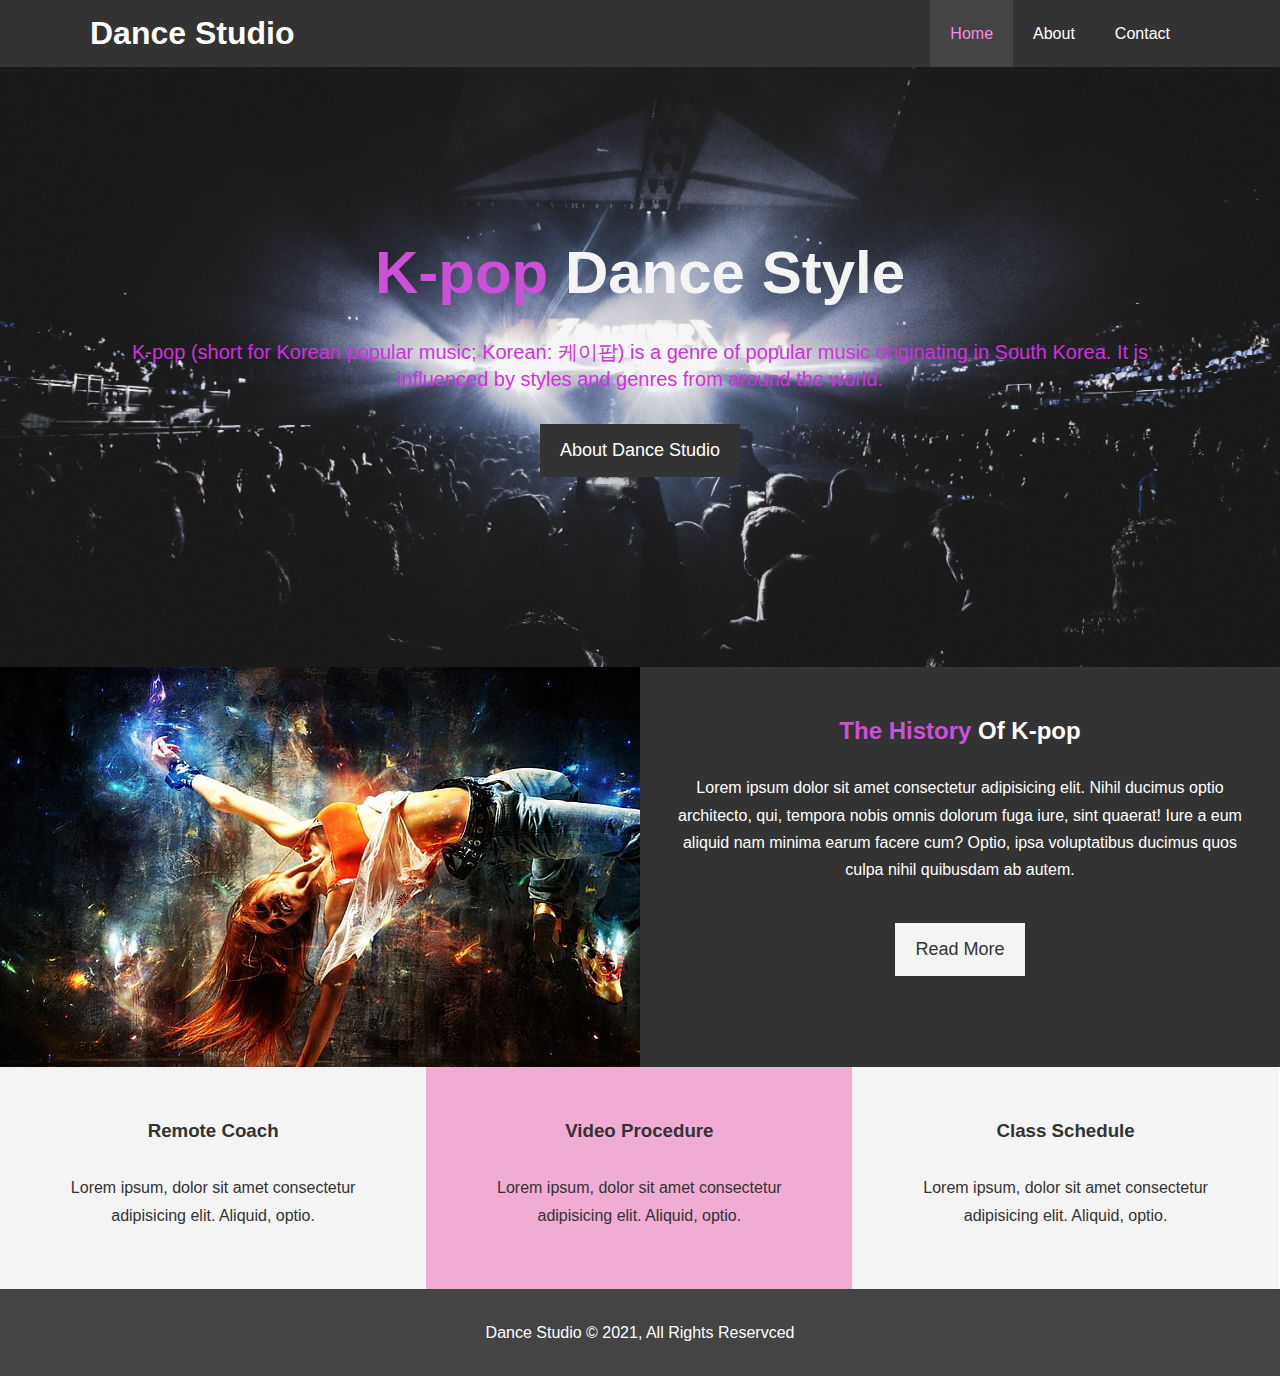
<file: index.html>
<!DOCTYPE html>
<html lang="en">
<head>
  <meta charset="UTF-8">
  <meta name="viewport" content="width=device-width, 
  initial-scale=1.0">
  <meta http-equiv="X-UA-Compatible" content="ie=edge"> 
  <meta name="description" content="Welcome to the Dance Studio in Denver Colorado">
  <meta name="Keywords" content="dance,denver dance,new dancestudio">  
  <link rel="stylesheet" href="https://use.fontawesome.com/releases/v5.6.1/css/all.css" 
  integrity="sha384-gfdkjb5BdAXd+lj+gudLWI+BXq4IuLW5IT+brZEZsLFm++aCMlF1V92rMkPaX4PP" 
  crossorigin="anonymous">

  <link rel="stylesheet" href="css/style.css">
  <title>Dance Studio | Welcome</title>
</head>
<body>
  <header>
    <nav id="navbar">
      <div class="container">
        <h1 class="logo"><a href="index.html">Dance Studio</a></h1>
        <ul>
          <li><a class="current" href="index.html">Home</a></li>
          <li><a href="about.html">About</a></li>
          <li><a href="contact.html">Contact</a></li>
        </ul>
      </div>
    </nav>

    <div id="showcase">
      <div class="container">
        <div class="showcase-content">
          <h1><span class="text-primary">K-pop </span> Dance Style</h1>
          <p class="lead">K-pop (short for Korean popular music; Korean: 케이팝) is a 
            genre of popular music originating in South Korea. It is influenced by styles 
            and genres from around the world. </p>
            <a class="btn" href="about.html">About Dance Studio</a>
        </div>
      </div>
    </div>
  </header>

  <section id="home-info" class="bg-dark">
    <div class="info-img"></div>
    <div class="info-content">
      <h2><span class="text-primary">The 
        History</span> Of K-pop</h2>
        <p>
          Lorem ipsum dolor sit amet consectetur adipisicing 
          elit. Nihil ducimus optio architecto, qui, tempora 
          nobis omnis dolorum fuga iure, sint quaerat! Iure a 
          eum aliquid nam minima earum facere cum? Optio, ipsa 
          voluptatibus ducimus quos culpa nihil quibusdam ab 
          autem.
        </p>
        <a href="about.html" class="btn btn-light">Read 
          More</a>
    </div>
  </section>

  <section id="features">
    <div class="box bg-light">
      <i class="fas fa-user-astronaut fa-3x"></i>
      <h3>Remote Coach</h3>
      <p>Lorem ipsum, dolor sit amet consectetur adipisicing 
        elit. Aliquid, optio.</p>
    </div>
    <div class="box bg-primary">
      <i class="fas fa-video fa-3x"></i>
      <h3>Video Procedure</h3>
      <p>Lorem ipsum, dolor sit amet consectetur adipisicing 
        elit. Aliquid, optio.</p>
      </div>
    <div class="box bg-light">
      <i class="fas fa-clipboard-list fa-3x"></i>
      <h3>Class Schedule</h3>
      <p>Lorem ipsum, dolor sit amet consectetur adipisicing 
        elit. Aliquid, optio.</p>
    </div>
  </section>

  <div class="clr"></div>

  <footer id="main-footer">
    <p>Dance Studio &copy; 2021, All Rights Reservced</p>
  </footer>
</body>
</html>
</file>
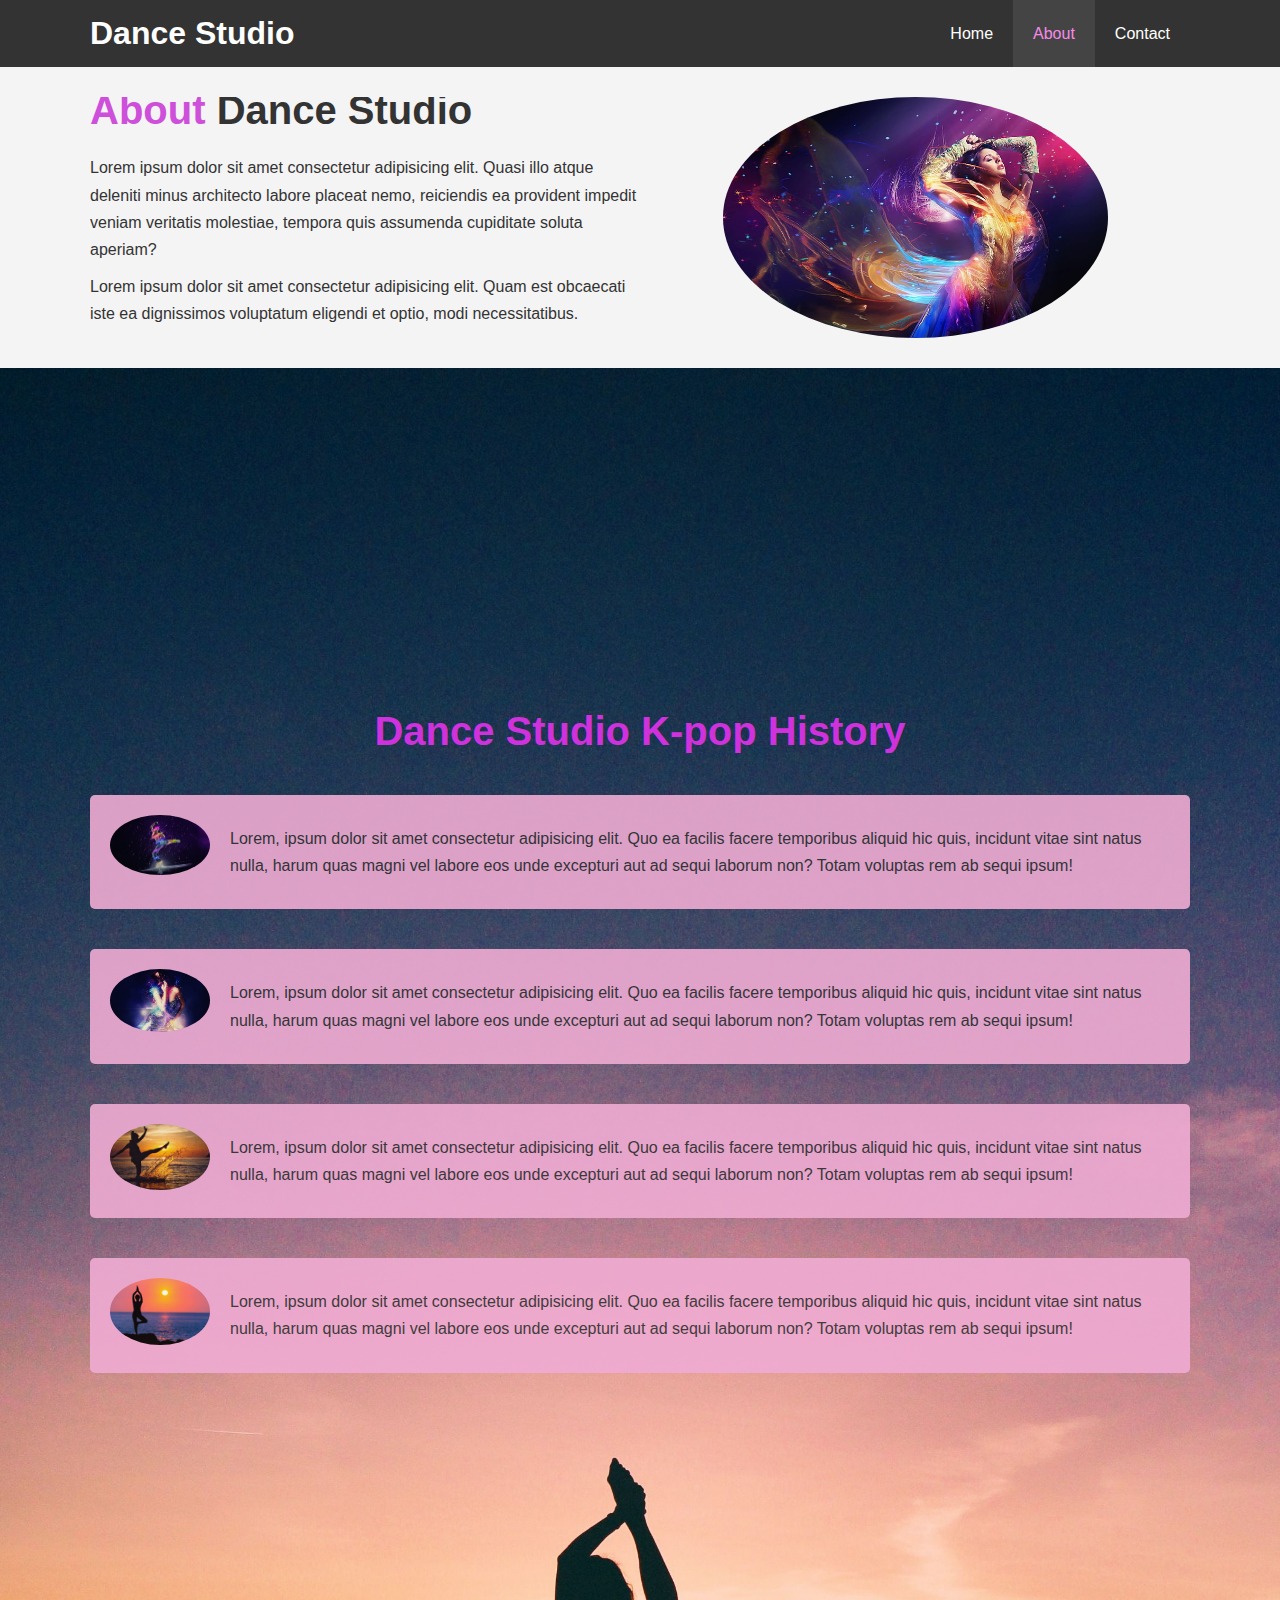
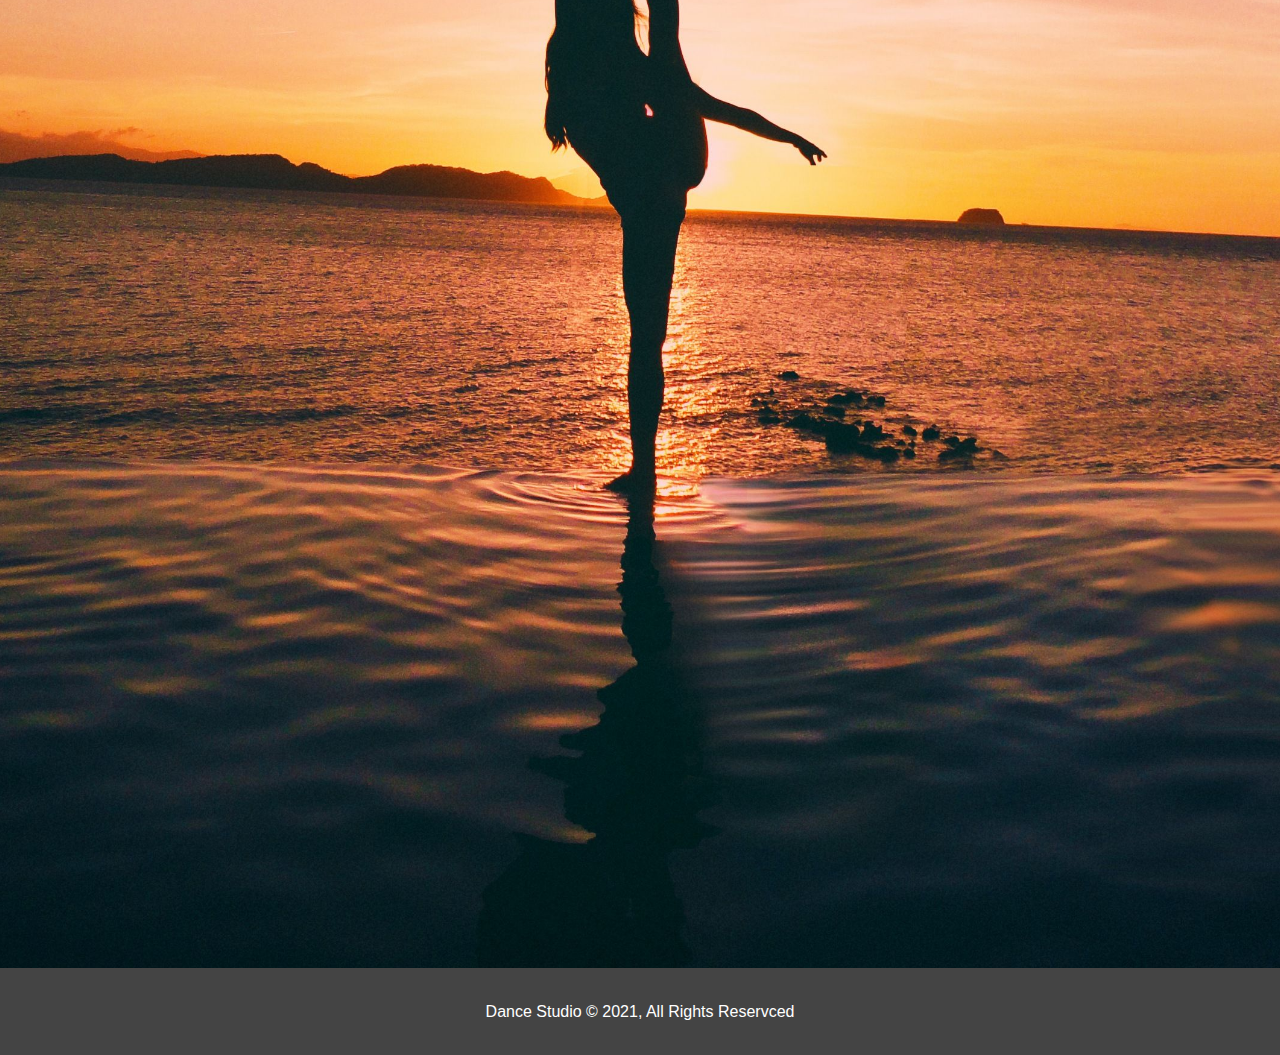
<file: about.html>
<!DOCTYPE html>
<html lang="en">
<head>
  <meta charset="UTF-8">
  <meta name="viewport" content="width=device-width, 
  initial-scale=1.0">
  <meta http-equiv="X-UA-Compatible" content="ie=edge"> 
  <meta name="description" content="Welcome to the Dance Studio in Denver Colorado">
  <meta name="Keywords" content="Dance,denver K-pop,new england dance studio">  
  <link rel="stylesheet" href="css/style.css">
  <title>Dance Studio | About</title>
</head>
<body>
  <header>
    <nav id="navbar">
      <div class="container">
        <h1 class="logo"><a 
          href="index.html">Dance Studio</a></h1>
        <ul>
          <li><a href="index.html">Home</a></li>
          <li><a class="current"
          href="about.html">About</a></li>
          <li><a href="contact.html">Contact</a></li>
        </ul>
      </div>
    </nav>
  </header>

  <section id="about-info" class="bg-light py-3">
    <div class="container">
      <div class="info-left">
        <h1 class="l-heading"><span 
        class="text-primary">About</span> Dance Studio</h1>
        <p>Lorem ipsum dolor sit amet consectetur adipisicing 
          elit. Quasi illo atque deleniti minus architecto 
          labore placeat nemo, reiciendis ea provident 
          impedit veniam veritatis molestiae, tempora quis 
          assumenda cupiditate soluta aperiam?</p>
        <p>Lorem ipsum dolor sit amet consectetur 
            adipisicing elit. Quam est obcaecati iste 
            ea dignissimos voluptatum eligendi et optio, 
            modi necessitatibus.</p>
      </div>
      <div class="info-right">
        <img src="./img/photo-2.jpg" alt="Dance">
      </div>
    </div>
  </section>

  <div class="clr"></div>

  <section id="histories" class="py-3">
    <div class="container">
      <h2 class="l-heading">Dance Studio K-pop History</h2>
      <div class="history bg-primary">
        <img src="./img/person-1.jpg" alt="dancestudio">
        <p>Lorem, ipsum dolor sit amet consectetur adipisicing 
          elit. Quo ea facilis facere temporibus aliquid hic 
          quis, incidunt vitae sint natus nulla, harum quas 
          magni vel labore eos unde excepturi aut ad sequi 
          laborum non? Totam voluptas rem ab sequi ipsum!
        </p>
      </div>

      <div class="history bg-primary">
        <img src="./img/person-2.jpg" alt="Jen">
        <p>Lorem, ipsum dolor sit amet consectetur adipisicing 
          elit. Quo ea facilis facere temporibus aliquid hic 
          quis, incidunt vitae sint natus nulla, harum quas 
          magni vel labore eos unde excepturi aut ad sequi 
          laborum non? Totam voluptas rem ab sequi ipsum!
        </p>
      </div>

      <div class="history bg-primary">
        <img src="./img/person-3.jpg" alt="Emma">
        <p>Lorem, ipsum dolor sit amet consectetur adipisicing 
          elit. Quo ea facilis facere temporibus aliquid hic 
          quis, incidunt vitae sint natus nulla, harum quas 
          magni vel labore eos unde excepturi aut ad sequi 
          laborum non? Totam voluptas rem ab sequi ipsum!
        </p>
      </div>

      <div class="history bg-primary">
        <img src="./img/person-4.jpg" alt="June">
        <p>Lorem, ipsum dolor sit amet consectetur adipisicing 
          elit. Quo ea facilis facere temporibus aliquid hic 
          quis, incidunt vitae sint natus nulla, harum quas 
          magni vel labore eos unde excepturi aut ad sequi 
          laborum non? Totam voluptas rem ab sequi ipsum!
        </p>
      </div>
    </div>
  </section>

  <footer id="main-footer">
    <p>Dance Studio &copy; 2021, All Rights Reservced</p>
  </footer>
</body>
</html>
</file>
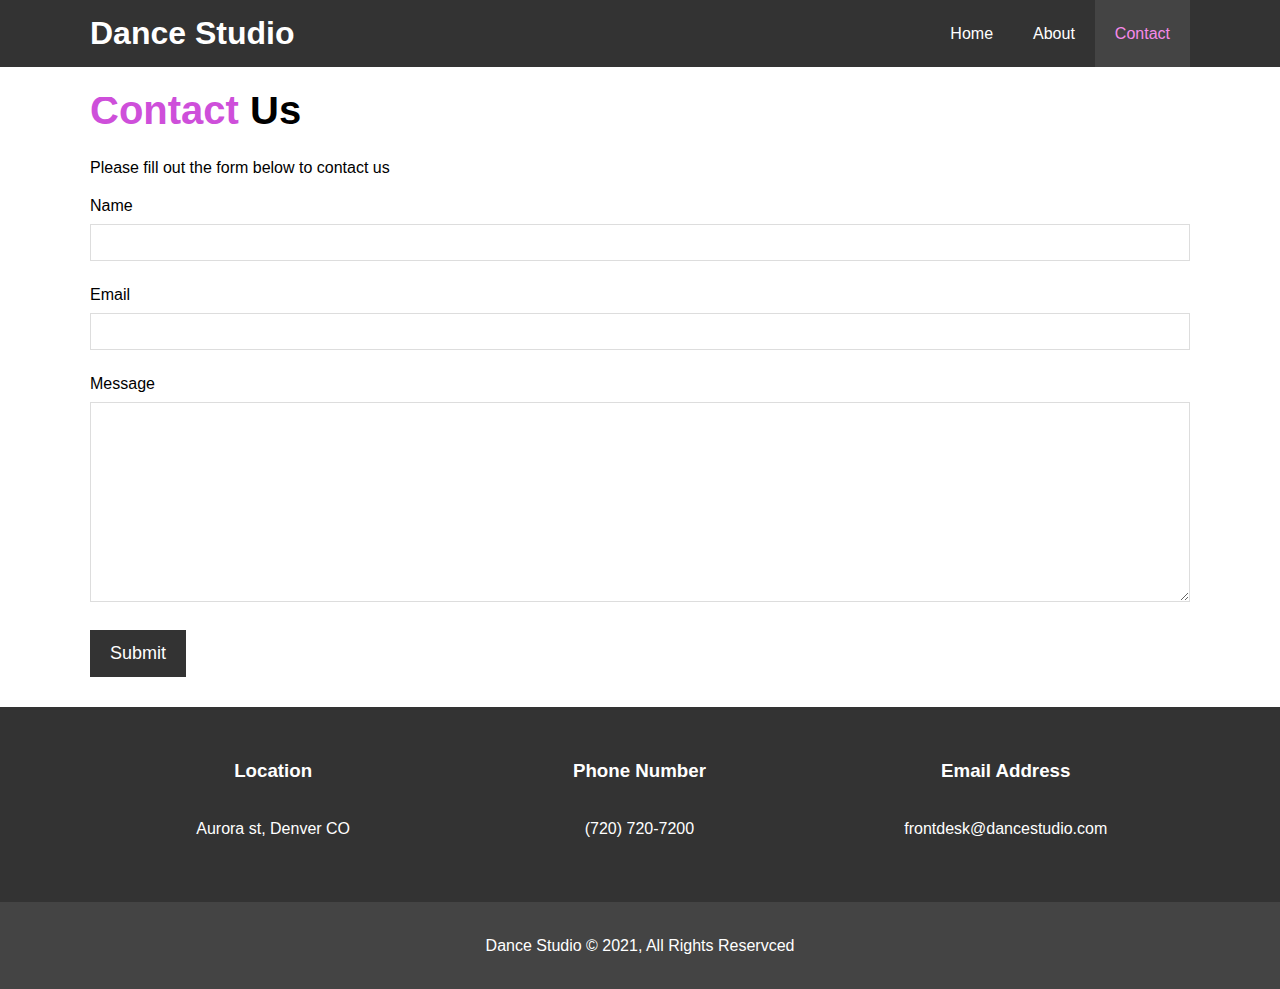
<file: contact.html>
<!DOCTYPE html>
<html lang="en">
<head>
  <meta charset="UTF-8">
  <meta name="viewport" content="width=device-width, 
  initial-scale=1.0">
  <meta http-equiv="X-UA-Compatible" content="ie=edge"> 
  <meta name="description" content="Welcome to the Dance Studio in Denver Colorado">
  <meta name="Keywords" content="Dance,denver K-pop,new england dance studio">
  <link rel="stylesheet" href="https://use.fontawesome.com/releases/v5.6.1/css/all.css" 
  integrity="sha384-gfdkjb5BdAXd+lj+gudLWI+BXq4IuLW5IT+brZEZsLFm++aCMlF1V92rMkPaX4PP" 
  crossorigin="anonymous">
  <link rel="stylesheet" href="css/style.css">
  <title>Dance Studio | Contact</title>
</head>
<body>
  <header>
    <nav id="navbar">
      <div class="container">
        <h1 class="logo"><a 
          href="index.html">Dance Studio</a></h1>
        <ul>
          <li><a href="index.html">Home</a></li>
          <li><a href="about.html">About</a></li>
          <li><a class="current"
            href="contact.html">Contact</a></li>
        </ul>
      </div>
    </nav>
  </header>

  <section id="contact-form" class="py-3">
    <div class="container">
      <h1 class="l-heading"><span 
        class="text-primary">Contact</span> Us</h1>
        <p>Please fill out the form below to contact 
        us</p>
        <form action="process.php">
          <div class="form-group">
            <label for="name">Name</label>
            <input type="text" name="name" id="name">
          </div>
          <div class="form-group">
            <label for="email">Email</label>
            <input type="email" name="email" id="email">
          </div>
          <div class="form-group">
            <label for="message">Message</label>
            <textarea name="message" 
            id="message"></textarea>
          </div>
          <button type="submit" 
          class="btn">Submit</button>
        </form>
    </div>
  </section>

  <section id="contact-info" class="bg-dark">
    <div class="container">
      <div class="box">
        <i class="fas fa-map-marked-alt fa-3x"></i>
        <h3>Location</h3>
        <p>Aurora st, Denver CO</p>
      </div>
      <div class="box">
        <i class="fas fa-phone fa-3x"></i>
        <h3>Phone Number</h3>
        <p>(720) 720-7200</p>
        </div>
      <div class="box">
        <i class="fas fa-envelope fa-3x"></i>
        <h3>Email Address</h3>
        <p>frontdesk@dancestudio.com</p>
      </div>
    </div>
  </section>

  <footer id="main-footer">
    <p>Dance Studio &copy; 2021, All Rights Reservced</p>
  </footer>
</body>
</html>
</file>
<file: css/style.css>
/* Reset */
* {
  margin: 0;
  padding: 0;
  box-sizing: border-box;
}

/* Main Styling */
html,body {
  font-family: 'Segoe UI', Tahoma, Geneva, Verdana, sans-serif;
  line-height: 1.7em;
} 

a {
  color: #333;
  text-decoration: none;
}

h1, h2, h3 {
  padding-bottom: 20px;
}

p {
  margin: 10px 0;
}

/* Utility Classes */
.container {
  margin: auto;
  max-width: 1100px;
  overflow: auto;
  padding: 0 20 px;
}

.text-primary {
  color: #ce4fda;
}

.lead {
  font-size: 20px;
  color: #cf31dd;
}

.btn {
  display: inline-block;
  font-size: 18px;
  color: #fff;
  background: #333;
  padding: 13px 20px;
  border: none;
  cursor: pointer;
}

.btn:hover {
  color: #333;
  background: #f78ad6; 
}

.btn-light {
  background: #f4f4f4;
  color: #333;
}

.bg-dark {
  background: #333;
  color: #fff;
}


.bg-light {
  background: #f4f4f4;
  color: #333333;
}


.bg-primary {
  background: #f0acd3;
  color: #333;
}

.clr {
  clear: both;
}

.l-heading {
  font-size: 40px;
}

/* Padding */
.py-1 { padding: 10px 0; }
.py-2 { padding: 20px 0; }
.py-3 { padding: 30px 0; }

/* Navbar */
#navbar {
  background: #333;
  color: #fff;
  overflow: auto;
}

#navbar a {
  color: #fff;
}

#navbar h1 {
  float: left;
  padding-top: 20px;
}

#navbar ul {
  list-style: none;
  float: right;
}

#navbar ul li {
  float: left;
}

#navbar ul li a {
  display: block;
  padding: 20px;
  text-align: center;
}

#navbar ul li a:hover, 
#navbar ul li a.current {
  background: #444;
  color: #f78ae9;
}

/* Showcase */
#showcase {
  background: url(../img/showcase.jpg) no-repeat 
   center center/cover;
   height: 600px;
}

#showcase .showcase-content {
  color: #f4f4f4;
  text-align: center;
  padding-top: 170px;
}

#showcase .showcase-content h1 {
  font-size: 60px;
  line-height: 1.2em;
}

#showcase .showcase-content p {
  padding-bottom: 20px;
  line-height: 1.7me;
}

/* Home Info */
#home-info {
  height: 400px;
}

#home-info .info-img {
  float: left;
  width: 50%;
  background: url('../img/photo-11.jpg') no-repeat;
  min-height: 100%;
}

#home-info .info-content {
  float: right;
  width: 50%;
  height: 100%;
  text-align: center;
  padding: 50px 30px;
  overflow: hidden;
}

#home-info .info-content p {
  padding-bottom: 30px;
  
}

/* Feature */
.box {
  float: left;
  width: 33.3%;
  padding: 50px;
  text-align: center;
}

.box i {
  margin-bottom: 10px;
}

/* About Info */
#about-info .info-right{
  float: right;
  width: 50%;
  min-height: 100%;
}

#about-info .info-right img{
  display: block;
  margin: auto;
  width: 70%;
  border-radius: 50%;
}

#about-info .info-left {
  float: left;
  width: 50%;
  min-height: 100%;
}

/* History */
#histories{
  height: 2200px;
  background: url('../img/test-bg.jpg') no-repeat
  center center/cover;
  padding-top: 300px;
}

#histories h2 {
  color: #cf31dd;
  text-align: center;
  padding-bottom: 50px;
  padding-top: 50px;
}

#histories .history {
  padding: 20px;
  margin-bottom: 40px;
  border-radius: 5px;
  opacity: 0.9;
}

#histories .history img {
  width: 100px;
  float: left;
  margin-right: 20px;
  border-radius: 50%;
}

/* Contact Form */
#contact-form .form-group {
  margin-bottom: 20px;
}

#contact-form label {
  display: block;
  margin-bottom: 5px;
}

#contact-form input, 
#contact-form textarea {
  width: 100%;
  padding: 10px;
  border: 1px #ddd solid;
}

#contact-form textarea {
  height: 200px;
}

#contact-form input:focus, 
#contact-form textarea:focus {
  outline: none;
  border-color: #f7c08a;
}

/* Footer */
#main-footer {
  background: #444;
  color: #fff;
  text-align: center;
  padding: 20px;
}
</file>
